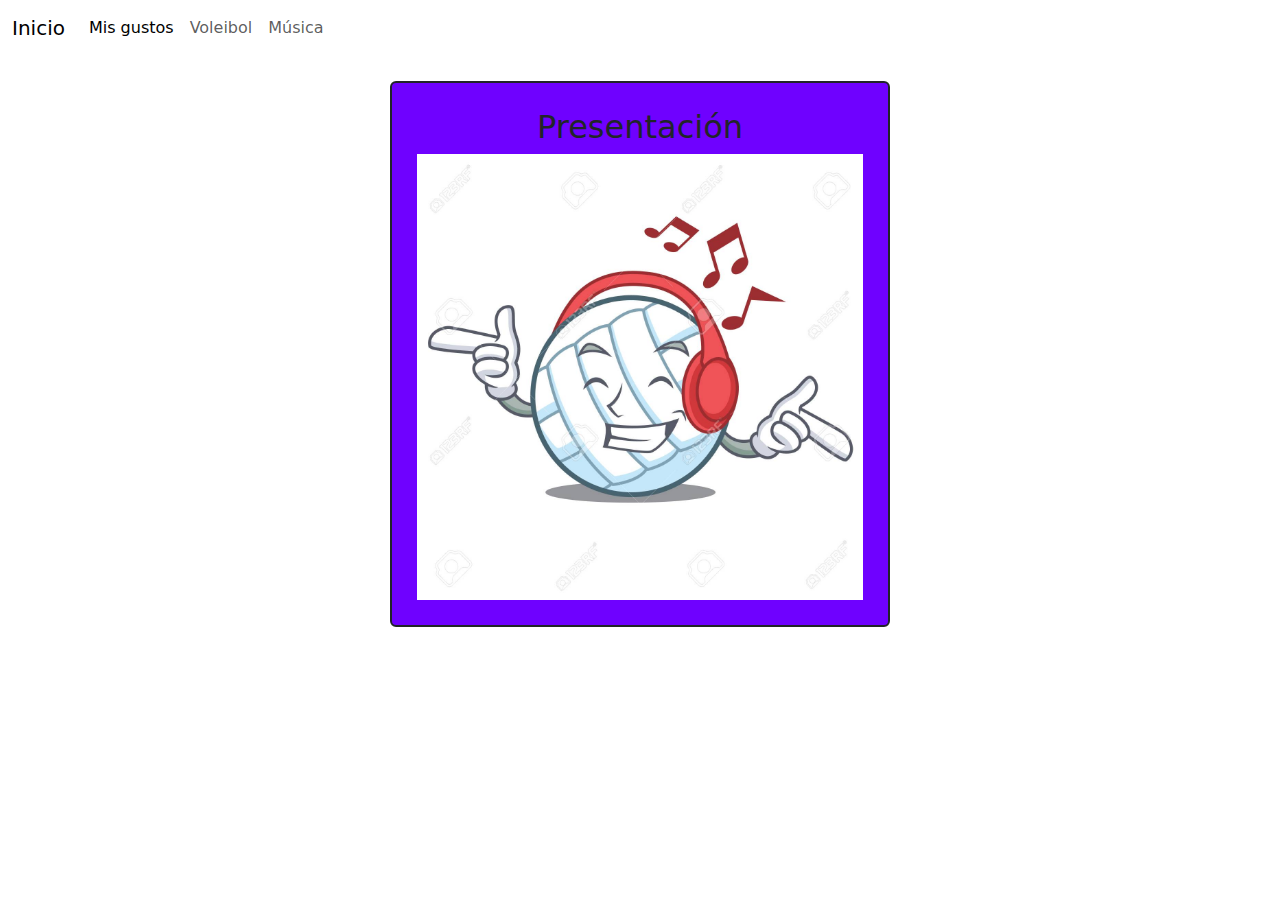
<file: index.html>
<!DOCTYPE html>
<html lang="en">
<head>
    <meta charset="UTF-8">
    <meta name="viewport" content="width=device-width, initial-scale=1.0">
    <link href="https://cdn.jsdelivr.net/npm/bootstrap@5.3.3/dist/css/bootstrap.min.css" rel="stylesheet" integrity="sha384-QWTKZyjpPEjISv5WaRU9OFeRpok6YctnYmDr5pNlyT2bRjXh0JMhjY6hW+ALEwIH" crossorigin="anonymous">
    <link rel="stylesheet" href=".css/styles.css">
    <title>Principio</title>
</head>
<body>
    <header>
        <nav class="navbar navbar-expand-lg">
            <div class="container-fluid">
              <a class="navbar-brand" href="./index.html">Inicio</a>
              <button class="navbar-toggler" type="button" data-bs-toggle="collapse" data-bs-target="#navbarNav" aria-controls="navbarNav" aria-expanded="false" aria-label="Toggle navigation">
                <span class="navbar-toggler-icon"></span>
              </button>
               <div class="collapse navbar-collapse" id="navbarNav">
                <ul class="navbar-nav">
                  <li class="nav-item">
                    <a class="nav-link active" aria-current="page" href="./indexhtml/index.html">Mis gustos</a>
                  </li>
                  <li class="nav-item">
                    <a class="nav-link" href="./pages/voleibol.html">Voleibol</a>
                  </li>
                  <li class="nav-item">
                    <a class="nav-link" href="./pages/música.html">Música</a>
                  </li>
                 </ul>
              </div>
            </div>
          </nav>
    </header>
<main>
     <section>
      <div class="card">
        <h2>Presentación</h2>
      <div id="carouselExample" class="carousel slide">
        <div class="carousel-inner">
          <div class="carousel-item active">
            <img src="./imag/90166073-escuchando-música-volley-ball-personaje-de-dibujos-animados.jpg" class="d-block w-100" alt="...">
          </div>
          <div class="carousel-item">
            <img src="./imag/Voleibol.jpg" class="d-block w-100" alt="...">
          </div>
          <div class="carousel-item">
            <img src="./imag/descarga.jpg" class="d-block w-100" alt="...">
          </div>
        </div>
        <button class="carousel-control-prev" type="button" data-bs-target="#carouselExample" data-bs-slide="prev">
          <span class="carousel-control-prev-icon" aria-hidden="true"></span>
          <span class="visually-hidden">Previous</span>
        </button>
        <button class="carousel-control-next" type="button" data-bs-target="#carouselExample" data-bs-slide="next">
          <span class="carousel-control-next-icon" aria-hidden="true"></span>
          <span class="visually-hidden">Next</span>
        </button>
      </div>
     </section>






</main>
  <script src="https://cdn.jsdelivr.net/npm/bootstrap@5.3.3/dist/js/bootstrap.bundle.min.js" integrity="sha384-YvpcrYf0tY3lHB60NNkmXc5s9fDVZLESaAA55NDzOxhy9GkcIdslK1eN7N6jIeHz" crossorigin="anonymous"></script>  

</body>
</html>
</file>
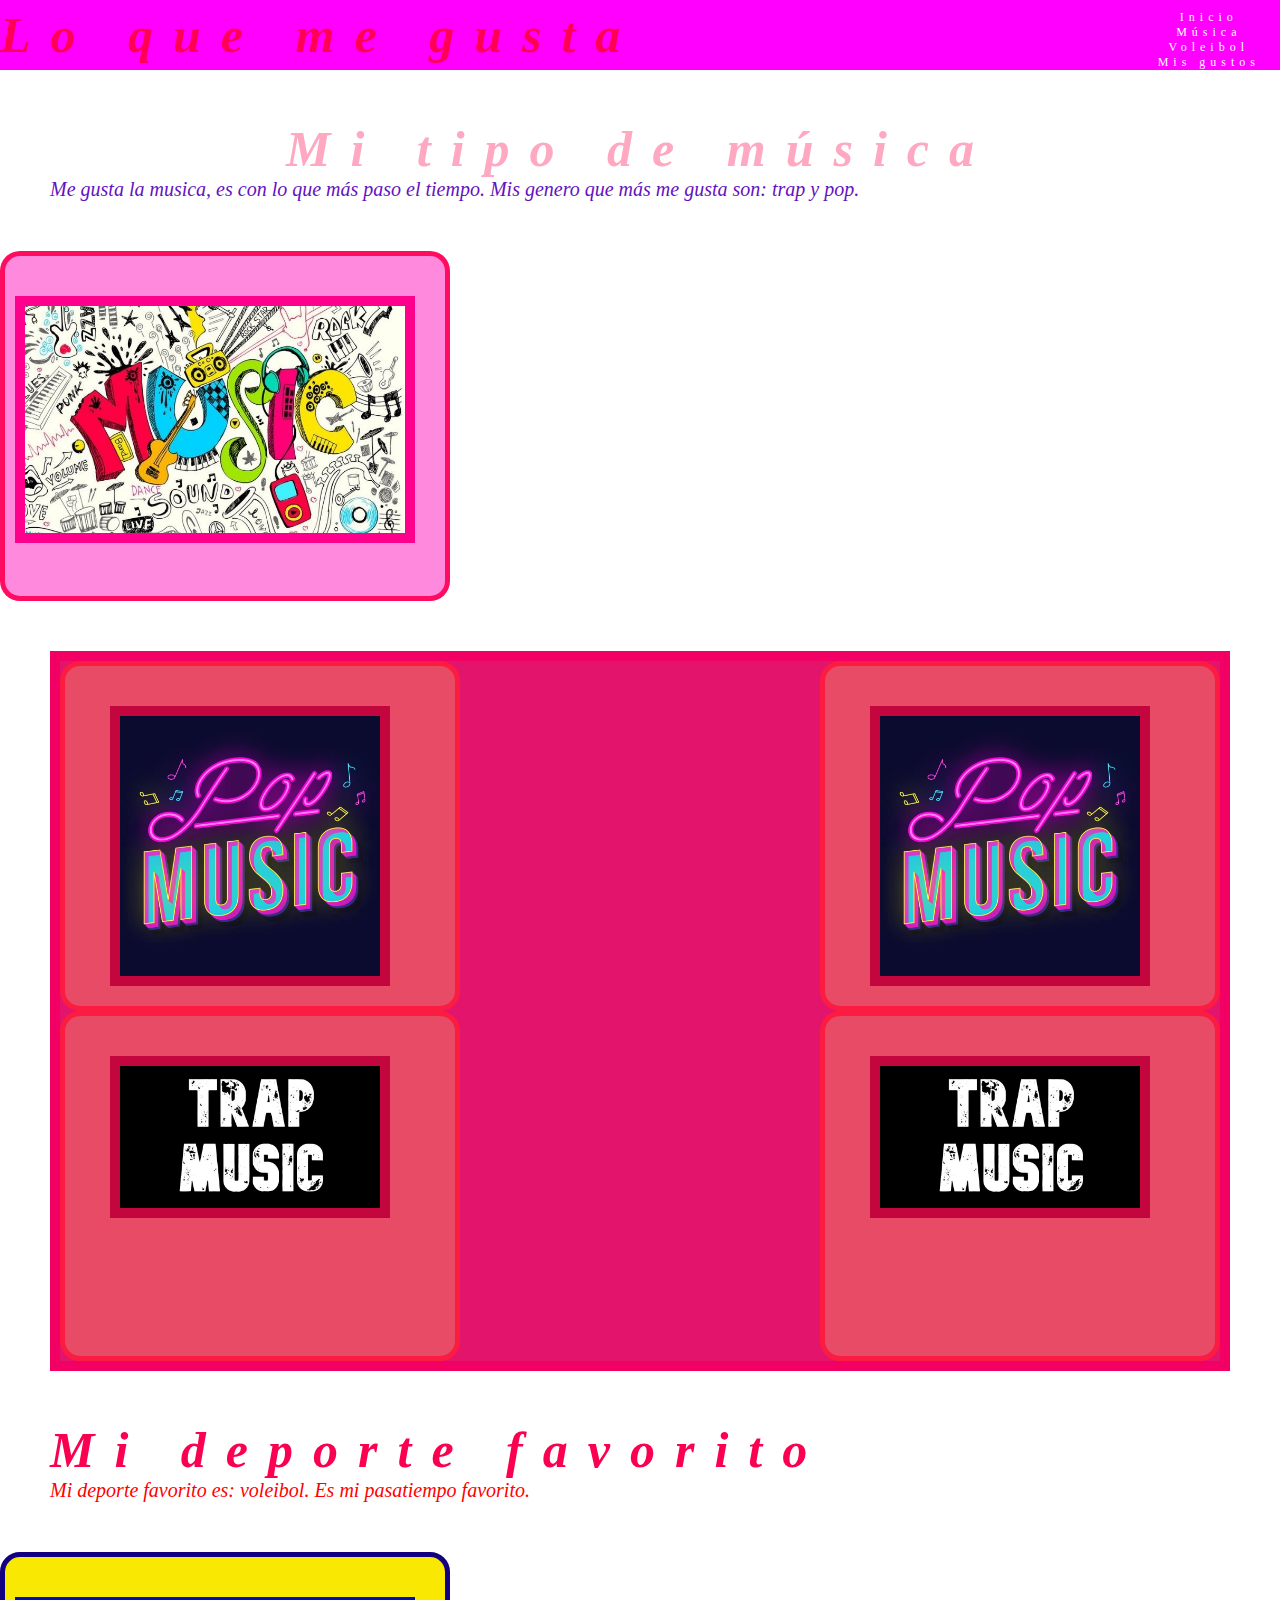
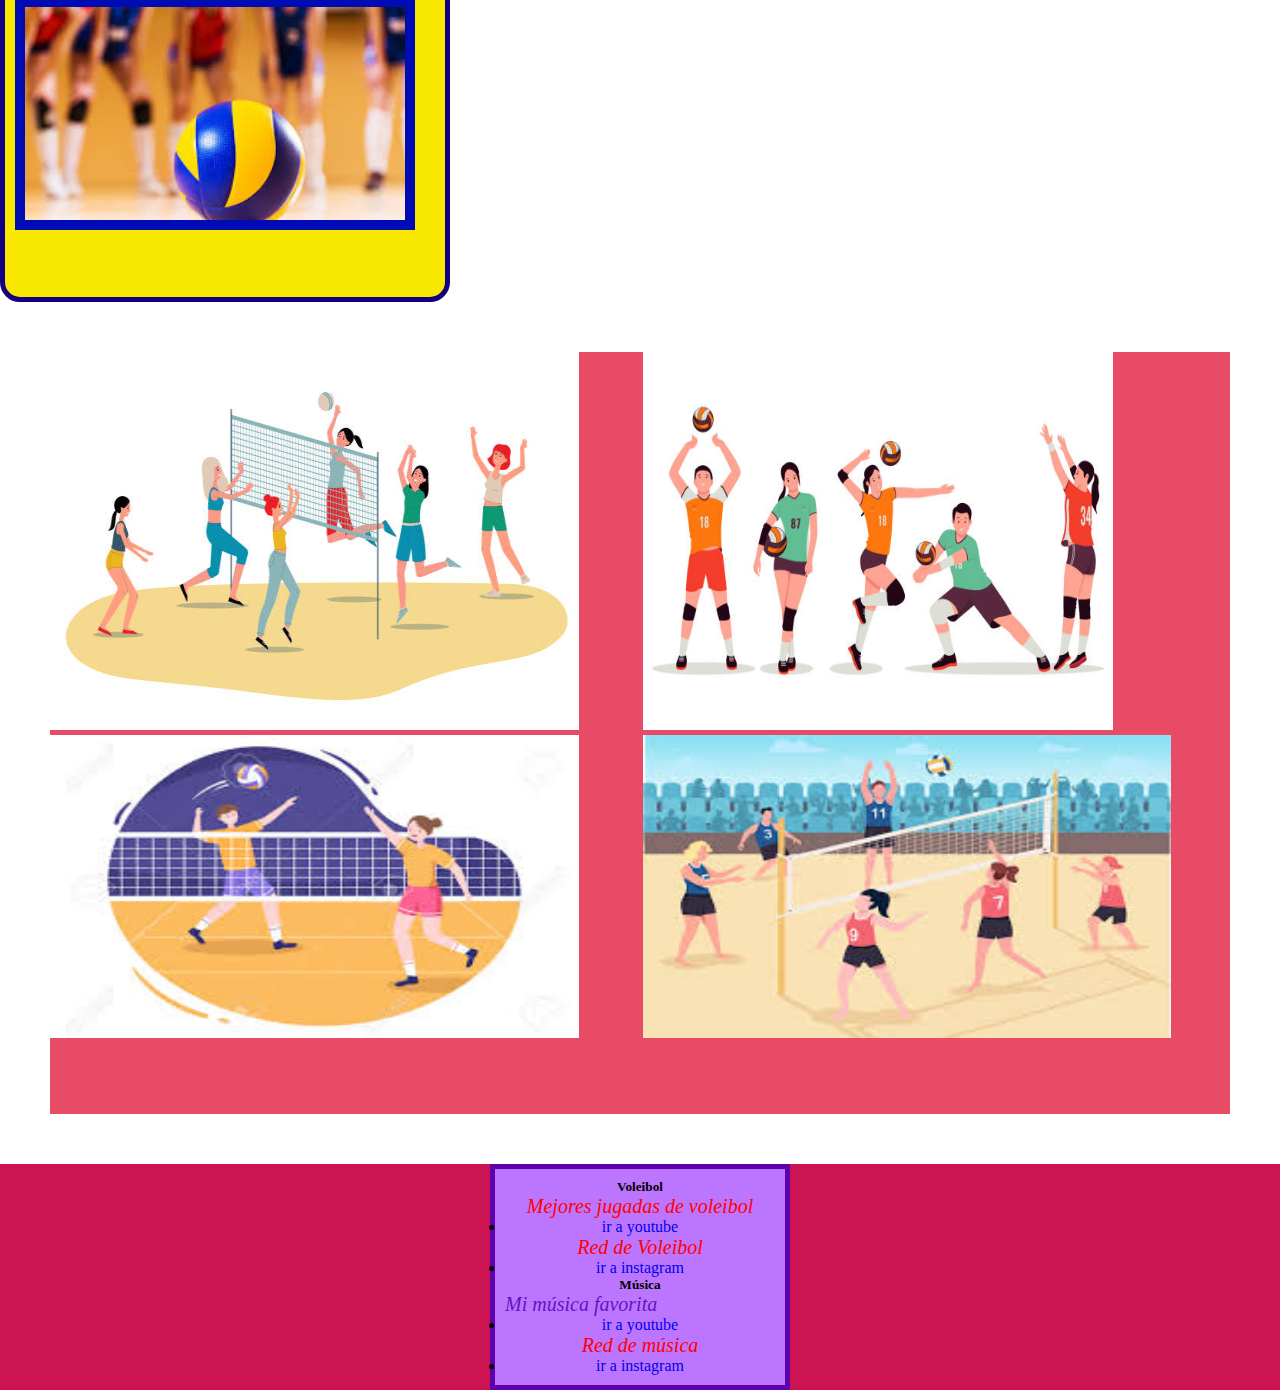
<file: indexhtml/index.html>
<!DOCTYPE html>
<html lang="en">
<head>
    <meta charset="UTF-8">
    <meta name="viewport" content="width=device-width, initial-scale=1.0">
    <link rel="stylesheet" href=".css/styles.css">
    <title>Mis gustos</title>
</head>
<body>
    <header>
      <div>
        <h1 id="titulo_principal">Lo que me gusta</h1>
      </div>
         <nav>
            <ul>
                 <li class="en_linea"><a href="../index.html">Inicio</a></li>
                 <li class="en_linea"><a href="../pages/música.html">Música</a></li>
                 <li class="en_linea" ><a href="../pages/voleibol.html">Voleibol</a></li>
                 <li class="en_linea" ><a href="../indexhtml/index.html">Mis gustos</a></li>
             </ul>
        </nav>
    </header>
      <main> 
      <section>
        <div>
         <h2>Mi tipo de música</h2>
             <p class="parrofo_color"> Me gusta la musica, es con lo que más paso el tiempo. Mis genero que más me gusta son: trap y pop.</p>
        </div>
      </section>
      <div class="div">
          <img src="Img/nueva-portada-enero.jpeg" alt="foto">
      </div>
        <section>
          <div class="contenador_limite_2">
            <div class="padre">
              <div class="card">
                <img src="Img/pop-music-vintage-3d-lettering-retro-bold-font-typeface-pop-art-stylized-text-old-school-style-neon-light-letters-90s-80s-poster-banner-dark-violet-color-background-vector.jpg" alt="">
                  
              </div>
              <div class="card">
                  <img src="Img/pop-music-vintage-3d-lettering-retro-bold-font-typeface-pop-art-stylized-text-old-school-style-neon-light-letters-90s-80s-poster-banner-dark-violet-color-background-vector.jpg" alt="">
              </div>
              <div class="card">

                <img src="Img/musica-trap.png" alt="">  
              </div>   
              
              <div class="card">
                <img src="Img/musica-trap.png" alt="">
              </div>
                           
              
            </div>
          </div>
        </section>
        <section>
             <div>
              <h3>Mi deporte favorito</h3>
                <p> Mi deporte favorito es: voleibol. Es mi pasatiempo favorito.
                </p>
             </div> 
         </section>
         <div class="parent2">
           <img src="Img/images.jpg" alt="">
        </div>
         <section>
        <div class="parent">
              <div class="div1"> 
                <img src="./Img/istockphoto-1204568689-612x612.jpg" alt="">
              </div>
              <div class="div2"> 
               <img src="./Img/istockphoto-1492005396-612x612.jpg" alt="">
             </div>
             <div class="div3"> 
               <img src="./Img/images (1).jpg" alt="">
             </div>
             <div class="div4"> 
               <img src="./Img/images (2).jpg" alt="">
             </div>
         </div>
         </section>
      </main>
    <footer>
      <div class="contenador_limite">
          <h5>Voleibol</h5>
            <ul>
              <p>Mejores jugadas de voleibol</p>  
                   <li><a href="https://www.youtube.com/watch?v=-KPIBJfiWxk" target="_blank">ir a youtube</a></li>
               <p>Red de Voleibol</p>
                 <li><a href="https://www.instagram.com/panthersvoley/?hl=es" target="_blank">ir a instagram</a></li>
            </ul>
        <h5>Música</h5>
            <ul>
              <p class="parrofo_color">Mi música favorita</p>
                 <li><a href="https://www.youtube.com/watch?v=9hxzmqpnGb0" target="_blank">ir a youtube</a></li>   
                <p>Red de música</p>
                 <li><a href="https://www.instagram.com/quieromusicatv/?hl=es"target="_blank">ir a instagram</a></li>

            </ul>



     </div>
    </footer>  
</body>
</html>
</file>
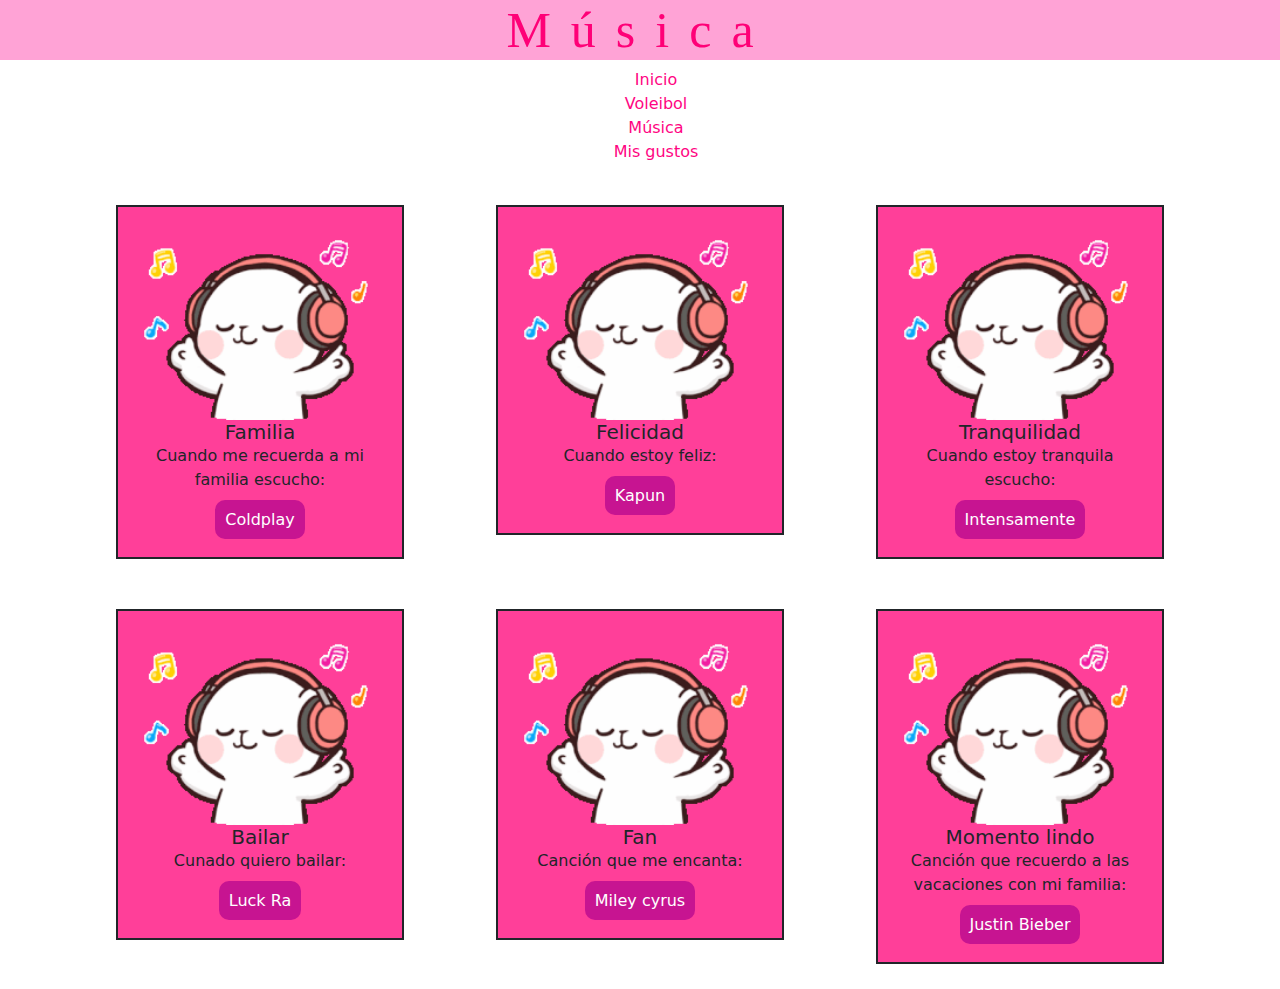
<file: pages/música.html>
<!DOCTYPE html>
<html lang="en">
<head>
    <meta charset="UTF-8">
    <meta name="viewport" content="width=device-width, initial-scale=1.0">
    <link href="https://cdn.jsdelivr.net/npm/bootstrap@5.3.3/dist/css/bootstrap.min.css" rel="stylesheet" integrity="sha384-QWTKZyjpPEjISv5WaRU9OFeRpok6YctnYmDr5pNlyT2bRjXh0JMhjY6hW+ALEwIH" crossorigin="anonymous">
    <link rel="stylesheet" href=".css/styles.css">
    <title>Música</title>
</head>
<body>
    <header>
        <div>
          <h1 class="h1_1">Música</h1>
          <link  rel="ExtraBold 800 Italic" href="https://fonts.google.com/specimen/EB+Garamond?preview.text=M%C3%BAsica">
        </div>
         <nav class="nav1">
          <link  rel="ExtraBold 800 Italic" href="https://fonts.google.com/specimen/EB+Garamond?preview.text=M%C3%BAsica">
            <ul>
                 <li class="li_1"><a href="../index.html">Inicio</a></li>
                 <li class="li_1"><a href="./voleibol.html">Voleibol</a></li>
                 <li class="li_1" ><a href="./música.html">Música</a></li>
                 <li class="li_1"><a href="../indexhtml/index.html">Mis gustos</a></li>
             </ul>
        </nav>
    </header> 
    <main>
        <section>
            <div class="container">
                <div class="row">
                    <div class="col-lg-4">
                        <div class="card_1" style="width: 18rem;">
                            <img src="./img/music.gif" class="card-img-top" alt="...">
                            <div class="card-body">
                              <h5 class="card-title">Familia</h5>
                              <p class="card-text">Cuando me recuerda a mi familia escucho:</p>
                              <a href="https://www.youtube.com/watch?v=dvgZkm1xWPE" class="btn1">Coldplay</a>
                            </div>
                          </div>
                    </div>
                    <div class="col-lg-4">
                        <div class="card_1" style="width: 18rem;">
                            <img src="./img/music.gif" class="card-img-top" alt="...">
                            <div class="card-body">
                              <h5 class="card-title">Felicidad</h5>
                              <p class="card-text">Cuando estoy feliz:</p>
                              <a href="https://www.youtube.com/watch?v=5xZFZ1-kHZg" class="btn1">Kapun</a>
                            </div>
                          </div>
                    </div>
                    <div class="col-lg-4">
                        <div class="card_1" style="width: 18rem;">
                            <img src="./img/music.gif" class="card-img-top" alt="...">
                            <div class="card-body">
                              <h5 class="card-title">Tranquilidad</h5>
                              <p class="card-text">Cuando estoy tranquila escucho:</p>
                              <a href="https://www.youtube.com/watch?v=AWhDe-A2ysI" class="btn1">Intensamente</a>
                            </div>
                          </div>
                    </div>
                    <div class="col-lg-4">
                        <div class="card_1" style="width: 18rem;">
                            <img src="./img/music.gif" class="card-img-top" alt="...">
                            <div class="card-body">
                              <h5 class="card-title">Bailar</h5>
                              <p class="card-text">Cunado quiero bailar:</p>
                              <a href="https://www.youtube.com/watch?v=Mroued07Z2U" class="btn1">Luck Ra</a>
                            </div>
                          </div>
                    </div>
                    <div class="col-lg-4">
                        <div class="card_1" style="width: 18rem;">
                            <img src="./img/music.gif" class="card-img-top" alt="...">
                            <div class="card-body">
                              <h5 class="card-title">Fan</h5>
                              <p class="card-text">Canción que me encanta:</p>
                              <a href="https://www.youtube.com/watch?Y0ORhLyJWuc" class="btn1">Miley cyrus</a>
                            </div>
                          </div>
                    </div>
                    <div class="col-lg-4">
                        <div class="card_1" style="width: 18rem;">
                            <img src="./img/music.gif" class="card-img-top" alt="...">
                            <div class="card-body">
                              <h5 class="card-title">Momento lindo</h5>
                              <p class="card-text">Canción que recuerdo a las vacaciones con mi familia:</p>
                              <a href="https://www.youtube.com/watch?v=KIK3azN4w34" class="btn1">Justin Bieber</a>
                            </div>
                          </div>
                    </div>
                </div>
            </div>
        </section>
    </main>
    <script src="https://cdn.jsdelivr.net/npm/bootstrap@5.3.3/dist/js/bootstrap.bundle.min.js" integrity="sha384-YvpcrYf0tY3lHB60NNkmXc5s9fDVZLESaAA55NDzOxhy9GkcIdslK1eN7N6jIeHz" crossorigin="anonymous"></script> 
</body>
</html>
</file>
<file: .css/styles.css>
*{
    margin: 0;
    padding: 0;
    box-sizing: border-box;  
}
.header{
    background-color: #ff008c;
}

.card{
    width: 500px;
    border: 2px solid;
    padding: 25px;
    margin: 25px auto;
    text-align: center;
    background-color: #6f01ff;
}
</file>
<file: indexhtml/.css/styles.css>
*{
    margin: 0;
    padding: 0;
    box-sizing: border-box;  
}

h1 {
    color: hsl(340, 100%, 50%);
    color: rgb(red, rgb(245, 4, 96), blue);
    color: rgba(red, green, blue, alpha);
    font-size: 50px;
    font-style: italic;
    text-align: center;
    letter-spacing: 20px;
 }

.parrofo_color{
    color:#b9013e;
    font-size: 25px;
    font-style: italic;
}

h2{
    color: rgb(255, 168, 194);
    color: rgb( #FF006C,#FB0050, #E2146B );
    color: rgba(red, green, blue, alpha);
    font-size: 50px;
    font-style: italic;
    text-align: center;
    letter-spacing: 20px;
  }
  
 .parrofo_color{
    color: hwb(268 7% 25%);
    text-align: left;
    font-style: italic;
    font-size: 20px;
    }
    h3{
    color: #FB0050;
    color: rgb( #FF006C,#FB0050, #E2146B );
    color: rgba(red, green, blue, alpha);
    font-size: 50px;
    font-style: italic;
    text-align: left;
    letter-spacing: 20px;

}

li{
    display: center;
}

ul{
    text-align: center;
}

a{
    text-decoration: none;
}

.estilos{
    color:aqua;
}

header{
    background-color: fuchsia;
    position: relative;
    display: flex;
    justify-content: space-between;
    align-items: center;
    height: 70px;
}

.titulo{
    position: absolute;
    padding: 70px;
    top: 10px;
    left: 15px;
}

nav{
   position: absolute;
   top: 10px;
   right: 20px;
}

nav li{
    display: block;
    text-align:center;
    font-size: 12px;
    font-style: Bold 700;
    letter-spacing: 5px;

   
}
nav li:hover{
    color: hsl(315, 100%, 98%);
    font-size: 25px;
    background-color: #e9348e;
    text-decoration: underline; 
}
nav a{
    text-decoration: none;
    color: #fcfcfc;
}

.card{
    background-color: #e74b65;
    width: 400px;
    height: 350px;
    text-align: center;
     border: 5px solid #fc1c41 ; 
     border-radius: 20px;
     padding: 25px 10px 30px 50px;
     padding-top: 40px;
     padding-right: 30px;
     padding-left: 10px;
    
}

.card img{
    width: 80%;
    border: 10px solid #c4063f;
   }

   .div{
    background-color: #ff89dc;
    width: 450px;
    height: 350px;
    text-align: center;
     border: 5px solid hwb(340 0% 0% / 0.918) ; 
     border-radius: 20px;
     padding: 25px 10px 30px 50px;
     padding-top: 40px;
     padding-right: 30px;
     padding-left: 10px;
     
    
}

.div img{
    width: 100%;
    border: 10px solid hwb(327 0% 0%);
   }

.parent2{
    background-color: hsl(56, 99%, 49%);
    width: 450px;
    height: 350px;
    text-align: center;
     border: 5px solid hwb(249 0% 50%) ; 
     border-radius: 20px;
     padding: 25px 10px 30px 50px;
     padding-top: 40px;
     padding-right: 30px;
     padding-left: 10px;
     
    }

.parent2 img{
    width: 100%;
    border: 10px solid hsl(236, 100%, 35%);
   }
.padre{
    background-color: #E2146B;
    display: flex;
    justify-content: space-between;
    flex-wrap: wrap;
} 

footer{
    background-color: #cc1452;
}
.contenador_limite{
    background-color: hsl(271, 100%, 73%);
    width: 300px;
    max-width: 1000px;
    margin: 0 auto;
    padding: 10px;
    border: 5px solid #5e00ac;
    text-align: center;
   
}

.contenador_limite_2{
    background-color: #f30065;
   padding: 10px;
   max-width: 1200px;
   margin:0 auto;


}

section{
    margin: 50px;
}
p {
    font-size: 20px;
    font-style: italic;
   color: red;} 


   /*----media query----*/

   @media screen and (max-width :700px) {
   header{
    flex-direction: column;
    align-items: start;
    justify-content:start ;

   }

    h1{
        font-size: 20px;
    }   
}

/*---------------------------grillsa---------------------------*/
.parent {
    max-width: 2200px;
    background-color: #e74b65;
    display: grid;
    grid-template-columns: repeat(2, 1fr);
    grid-template-rows: repeat(2, 1fr);
    grid-column-gap: 5px;
    grid-row-gap: 5px;
    }
    .div1 { grid-area: 1 / 1 / 2 / 2; 

    }
    .div1 img {
           width: 90%;
            height: 100%;
    }
    .div2 { grid-area: 1 / 2 / 2 / 3; 
        
    }
    .div2 img{
        width: 80%;
        height: 100%;
        
    }
   .div3 { grid-area: 2 / 1 / 3 / 2;
       
     }
     .div3 img{
        width: 90%;
        height: 80%;
        
    }
    .div4 { grid-area: 2 / 2 / 3 / 3; 
    }
    .div4 img {
        width: 90%;
        height: 80%;
    }
    
   /*----media query----*/

   @media screen and (max-width :700px) {
    header{
     flex-direction: column;
     align-items: start;
     justify-content:start ;
 
    }
 
     h1{
         font-size: 20px;
     }   
 }
</file>
<file: pages/.css/styles.css>
*{
    margin: 0;
    padding: 0;
    box-sizing: border-box;  
}
.card_1{
    width: 500px;
    border: 2px solid;
    padding: 25px;
    margin: 25px auto;
    text-align: center;
    background-color: rgb(255, 63, 153);
   
}

.li_1:hover{
    color: hwb(0 98% 2%);
    font-size: 25px;
    background-color: hwb(295 61% 0%);
    text-decoration: underline; 
    font-family:'Franklin Gothic Medium', 'Arial Narrow', Arial, sans-serif ;
}
.nav1 a{
    text-decoration: none;
    color: rgb(255, 5, 130);
}
 
.h1_1{
    color: hsl(332, 100%, 50%);
    color: rgb(red, rgb(245, 4, 96), blue);
    color: rgba(rgb(153, 0, 255), green, blue, alpha);
    background-color: hsl(327, 100%, 82%);
    font-size: 50px;
    font-family:medium;
    text-align: center;
    letter-spacing: 20px;
    
     
}
.btn1{
    color: white;
    background-color: hwb(318 8% 22%);
    border-radius: 10px;
    padding: 10px 10px 10px 20px;
    text-align: center;
    padding-right: 10px;
    padding-left: 10px;
}

li{
    display: center;
}

ul{
    text-align: center;
}

a{
    text-decoration: none;
}

nav{
    position: static;
    top: 10px;
    right: 20px;
 }
 
 nav li{
    display:block;
}



.card_2{
    width: 500px;
    border: 2px solid;
    padding: 25px;
    margin: 25px auto;
    text-align: center;
    background-color: hwb(253 0% 0%);
    border: 3px solid yellow;
}
.h1_2{
    color: rgb(255, 238, 0);
    color: rgb(red, rgb(245, 4, 96), blue);
    color: rgba(rgb(153, 0, 255), green, blue, alpha);
    background-color: blue;
    font-size: 50px;
    font-style: italic;
    text-align: center;
    letter-spacing: 20px; 
}
.li_2:hover{
    color: hwb(0 99% 1%);
    font-size: 25px;
    background-color: hsl(59, 100%, 51%);
    text-decoration: underline; 
    font-family:'Franklin Gothic Medium', 'Arial Narrow', Arial, sans-serif;
}

.nav2 a{
    text-decoration: none;
    color: #0400ff;
}
.btn2{
    color: #070707;
    background-color: rgb(255, 251, 20);
    border-radius: 10px;
    padding: 9px 9px 9px 9px;
    text-align: center;
    padding-right: 9px;
    padding-left: 9px;
}
.card2-title{
color: white;
}
.card2-text{
color: white;
}
</file>
